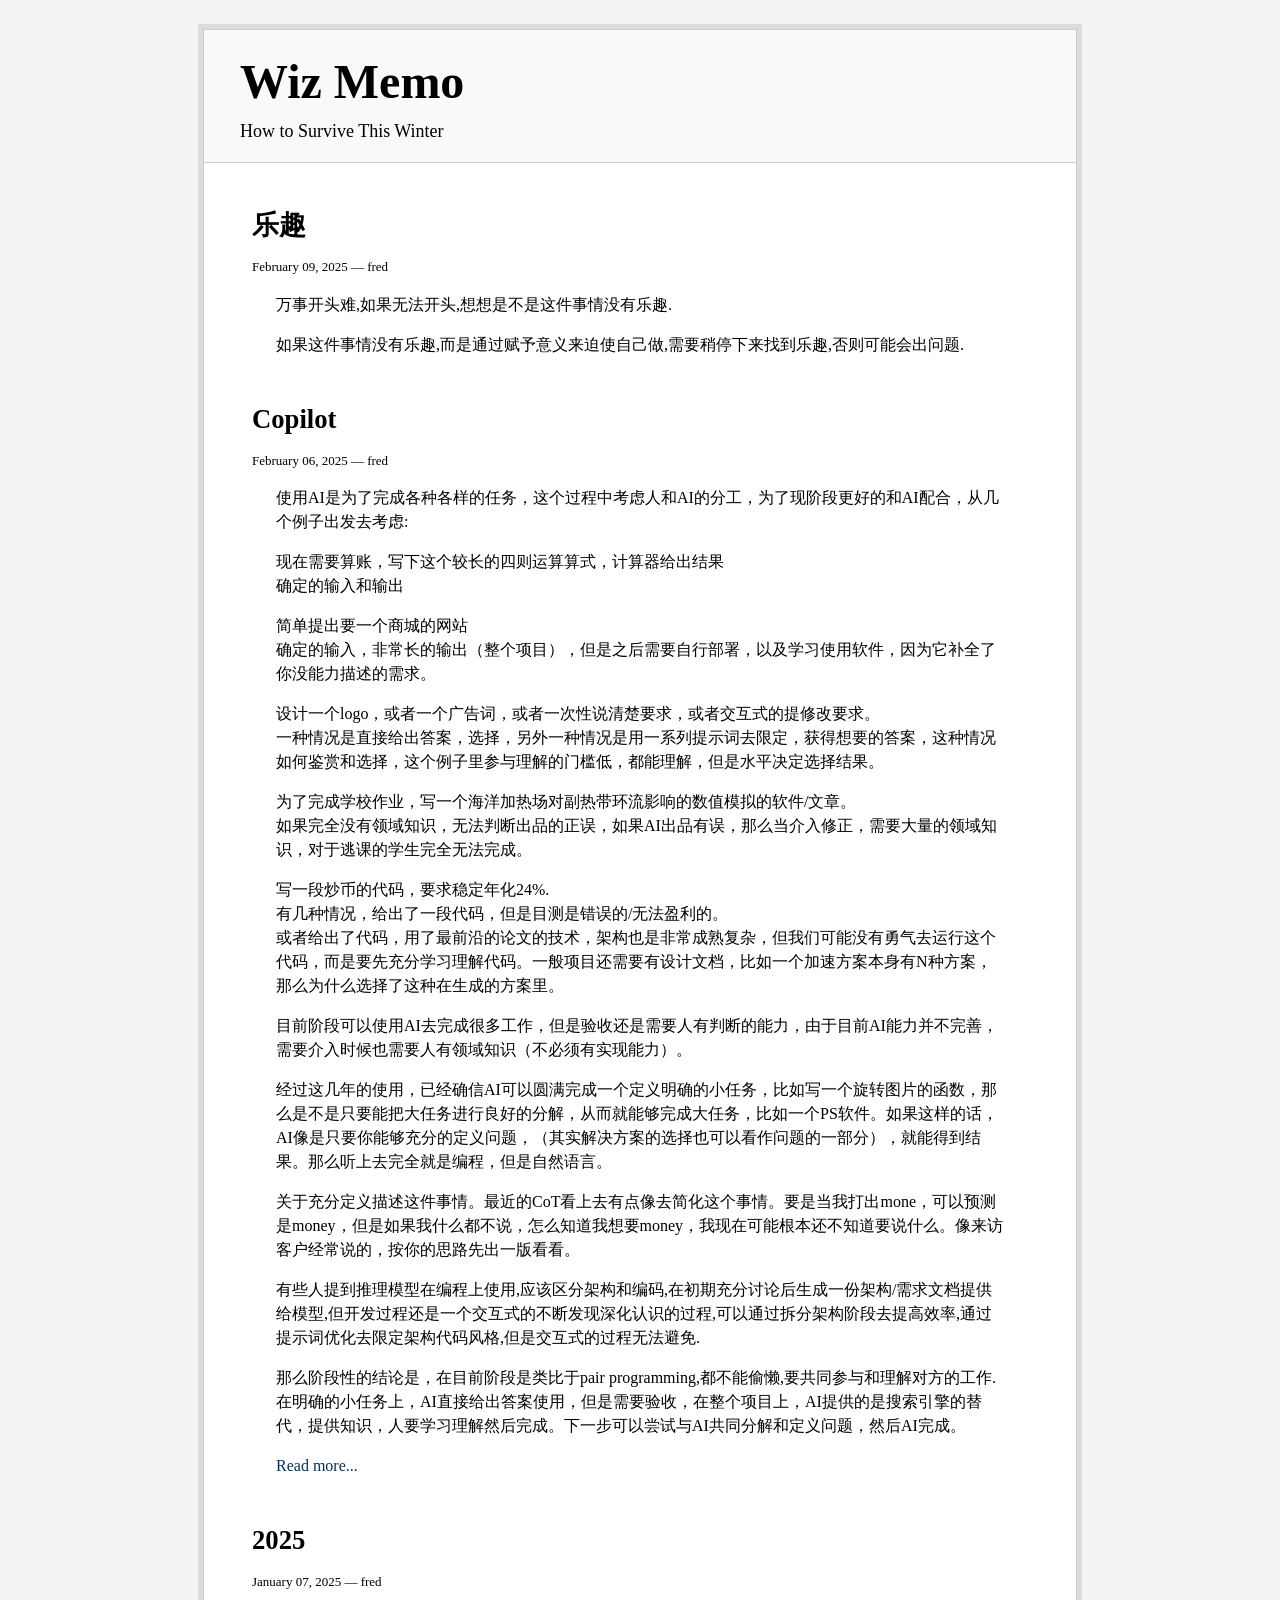
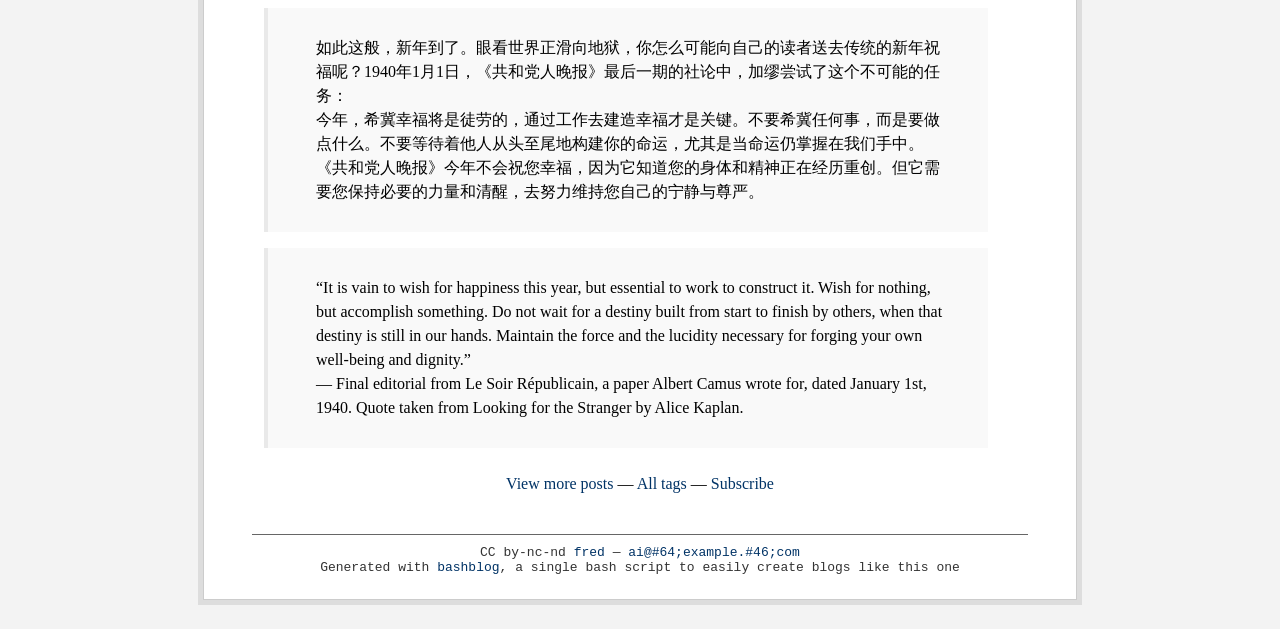
<file: index.html>
<!DOCTYPE html PUBLIC "-//W3C//DTD XHTML 1.0 Strict//EN" "http://www.w3.org/TR/xhtml1/DTD/xhtml1-strict.dtd">
<html xmlns="http://www.w3.org/1999/xhtml"><head>
<meta http-equiv="Content-type" content="text/html;charset=UTF-8" />
<meta name="viewport" content="width=device-width, initial-scale=1.0" />
<link rel="stylesheet" href="main.css" type="text/css" />
<link rel="stylesheet" href="blog.css" type="text/css" />
<link rel="alternate" type="application/rss+xml" title="Subscribe to this page..." href="feed.rss" />
<title>Wiz Memo</title>
</head><body>
<div id="divbodyholder">
<div class="headerholder"><div class="header">
<div id="title">
<h1 class="nomargin"><a class="ablack" href="https://fredwong46.github.io/index.html">Wiz Memo</a></h1>
<div id="description">How to Survive This Winter</div>
</div></div></div>
<div id="divbody"><div class="content">
<h3><a class="ablack" href="le-qu-.html">
乐趣
</a></h3>
<!-- bashblog_timestamp: #202502092246.32# -->
<div class="subtitle">February 09, 2025 &mdash; 
fred
</div>
<!-- text begin -->
<p>万事开头难,如果无法开头,想想是不是这件事情没有乐趣.</p>
<p>如果这件事情没有乐趣,而是通过赋予意义来迫使自己做,需要稍停下来找到乐趣,否则可能会出问题.</p>

<!-- text end -->
<h3><a class="ablack" href="copilot-.html">
Copilot
</a></h3>
<!-- bashblog_timestamp: #202502062246.30# -->
<div class="subtitle">February 06, 2025 &mdash; 
fred
</div>
<!-- text begin -->
<p>使用AI是为了完成各种各样的任务，这个过程中考虑人和AI的分工，为了现阶段更好的和AI配合，从几个例子出发去考虑:</p>
<p>现在需要算账，写下这个较长的四则运算算式，计算器给出结果<br />
确定的输入和输出</p>
<p>简单提出要一个商城的网站<br />
确定的输入，非常长的输出（整个项目），但是之后需要自行部署，以及学习使用软件，因为它补全了你没能力描述的需求。</p>
<p>设计一个logo，或者一个广告词，或者一次性说清楚要求，或者交互式的提修改要求。<br />
一种情况是直接给出答案，选择，另外一种情况是用一系列提示词去限定，获得想要的答案，这种情况如何鉴赏和选择，这个例子里参与理解的门槛低，都能理解，但是水平决定选择结果。</p>
<p>为了完成学校作业，写一个海洋加热场对副热带环流影响的数值模拟的软件/文章。<br />
如果完全没有领域知识，无法判断出品的正误，如果AI出品有误，那么当介入修正，需要大量的领域知识，对于逃课的学生完全无法完成。</p>
<p>写一段炒币的代码，要求稳定年化24%.<br />
有几种情况，给出了一段代码，但是目测是错误的/无法盈利的。<br />
或者给出了代码，用了最前沿的论文的技术，架构也是非常成熟复杂，但我们可能没有勇气去运行这个代码，而是要先充分学习理解代码。一般项目还需要有设计文档，比如一个加速方案本身有N种方案，那么为什么选择了这种在生成的方案里。</p>
<p>目前阶段可以使用AI去完成很多工作，但是验收还是需要人有判断的能力，由于目前AI能力并不完善，需要介入时候也需要人有领域知识（不必须有实现能力）。</p>
<p>经过这几年的使用，已经确信AI可以圆满完成一个定义明确的小任务，比如写一个旋转图片的函数，那么是不是只要能把大任务进行良好的分解，从而就能够完成大任务，比如一个PS软件。如果这样的话，AI像是只要你能够充分的定义问题，（其实解决方案的选择也可以看作问题的一部分），就能得到结果。那么听上去完全就是编程，但是自然语言。</p>
<p>关于充分定义描述这件事情。最近的CoT看上去有点像去简化这个事情。要是当我打出mone，可以预测是money，但是如果我什么都不说，怎么知道我想要money，我现在可能根本还不知道要说什么。像来访客户经常说的，按你的思路先出一版看看。</p>
<p>有些人提到推理模型在编程上使用,应该区分架构和编码,在初期充分讨论后生成一份架构/需求文档提供给模型,但开发过程还是一个交互式的不断发现深化认识的过程,可以通过拆分架构阶段去提高效率,通过提示词优化去限定架构代码风格,但是交互式的过程无法避免.</p>
<p>那么阶段性的结论是，在目前阶段是类比于pair programming,都不能偷懒,要共同参与和理解对方的工作.在明确的小任务上，AI直接给出答案使用，但是需要验收，在整个项目上，AI提供的是搜索引擎的替代，提供知识，人要学习理解然后完成。下一步可以尝试与AI共同分解和定义问题，然后AI完成。</p>
<p class="readmore"><a href="./copilot-.html">Read more...</a></p>
<h3><a class="ablack" href="2025.html">
2025
</a></h3>
<!-- bashblog_timestamp: #202501072156.27# -->
<div class="subtitle">January 07, 2025 &mdash; 
fred
</div>
<!-- text begin -->
<blockquote>
<p>如此这般，新年到了。眼看世界正滑向地狱，你怎么可能向自己的读者送去传统的新年祝福呢？1940年1月1日，《共和党人晚报》最后一期的社论中，加缪尝试了这个不可能的任务：<br />
今年，希冀幸福将是徒劳的，通过工作去建造幸福才是关键。不要希冀任何事，而是要做点什么。不要等待着他人从头至尾地构建你的命运，尤其是当命运仍掌握在我们手中。《共和党人晚报》今年不会祝您幸福，因为它知道您的身体和精神正在经历重创。但它需要您保持必要的力量和清醒，去努力维持您自己的宁静与尊严。</p>
</blockquote>
<blockquote>
<p>“It is vain to wish for happiness this year, but essential to work to construct it. Wish for nothing, but accomplish something. Do not wait for a destiny built from start to finish by others, when that destiny is still in our hands. Maintain the force and the lucidity necessary for forging your own well-being and dignity.”<br />
— Final editorial from Le Soir Républicain, a paper Albert Camus wrote for, dated January 1st, 1940. Quote taken from Looking for the Stranger by Alice Kaplan.</p>
</blockquote>


<!-- text end -->
<div id="all_posts"><a href="all_posts.html">View more posts</a> &mdash; <a href="all_tags.html">All tags</a> &mdash; <a href="feed.rss">Subscribe</a></div>
</div>
<div id="footer">CC by-nc-nd <a href="http://twitter.com/example">fred</a> &mdash; <a href="mailto:ai@#64;example.#46;com">ai@#64;example.#46;com</a><br/>
Generated with <a href="https://github.com/cfenollosa/bashblog">bashblog</a>, a single bash script to easily create blogs like this one</div>
</div></div>
</body></html>
</file>
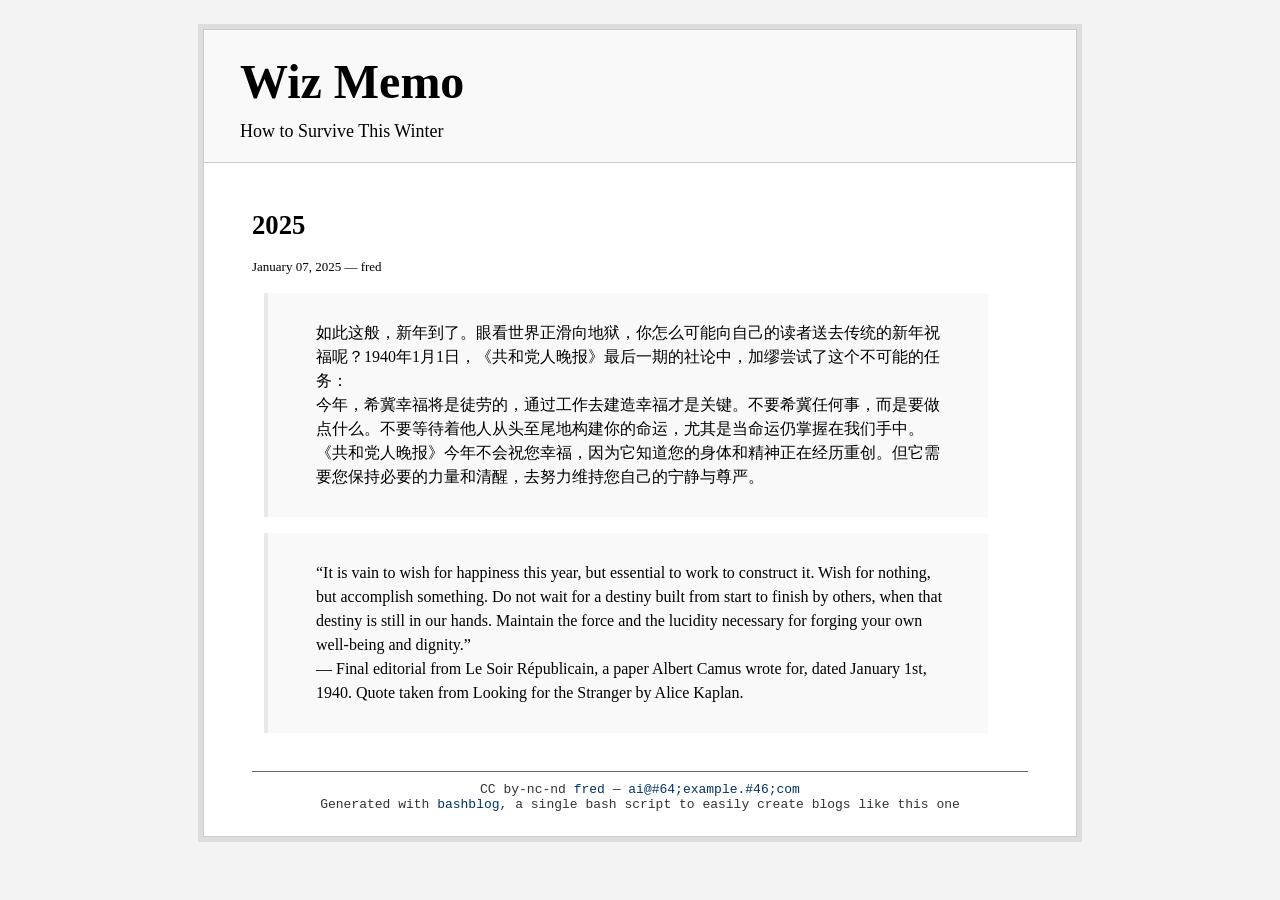
<file: 2025.html>
<!DOCTYPE html PUBLIC "-//W3C//DTD XHTML 1.0 Strict//EN" "http://www.w3.org/TR/xhtml1/DTD/xhtml1-strict.dtd">
<html xmlns="http://www.w3.org/1999/xhtml"><head>
<meta http-equiv="Content-type" content="text/html;charset=UTF-8" />
<meta name="viewport" content="width=device-width, initial-scale=1.0" />
<link rel="stylesheet" href="main.css" type="text/css" />
<link rel="stylesheet" href="blog.css" type="text/css" />
<link rel="alternate" type="application/rss+xml" title="Subscribe to this page..." href="feed.rss" />
<title>2025</title>
</head><body>
<div id="divbodyholder">
<div class="headerholder"><div class="header">
<div id="title">
<h1 class="nomargin"><a class="ablack" href="http://example.com/blog/index.html">Wiz Memo</a></h1>
<div id="description">How to Survive This Winter</div>
</div></div></div>
<div id="divbody"><div class="content">
<!-- entry begin -->
<h3><a class="ablack" href="2025.html">
2025
</a></h3>
<!-- bashblog_timestamp: #202501072156.27# -->
<div class="subtitle">January 07, 2025 &mdash; 
fred
</div>
<!-- text begin -->
<blockquote>
<p>如此这般，新年到了。眼看世界正滑向地狱，你怎么可能向自己的读者送去传统的新年祝福呢？1940年1月1日，《共和党人晚报》最后一期的社论中，加缪尝试了这个不可能的任务：<br />
今年，希冀幸福将是徒劳的，通过工作去建造幸福才是关键。不要希冀任何事，而是要做点什么。不要等待着他人从头至尾地构建你的命运，尤其是当命运仍掌握在我们手中。《共和党人晚报》今年不会祝您幸福，因为它知道您的身体和精神正在经历重创。但它需要您保持必要的力量和清醒，去努力维持您自己的宁静与尊严。</p>
</blockquote>
<blockquote>
<p>“It is vain to wish for happiness this year, but essential to work to construct it. Wish for nothing, but accomplish something. Do not wait for a destiny built from start to finish by others, when that destiny is still in our hands. Maintain the force and the lucidity necessary for forging your own well-being and dignity.”<br />
— Final editorial from Le Soir Républicain, a paper Albert Camus wrote for, dated January 1st, 1940. Quote taken from Looking for the Stranger by Alice Kaplan.</p>
</blockquote>


<!-- text end -->
<!-- entry end -->
</div>
<div id="footer">CC by-nc-nd <a href="http://twitter.com/example">fred</a> &mdash; <a href="mailto:ai@#64;example.#46;com">ai@#64;example.#46;com</a><br/>
Generated with <a href="https://github.com/cfenollosa/bashblog">bashblog</a>, a single bash script to easily create blogs like this one</div>
</div></div>
</body></html>
</file>
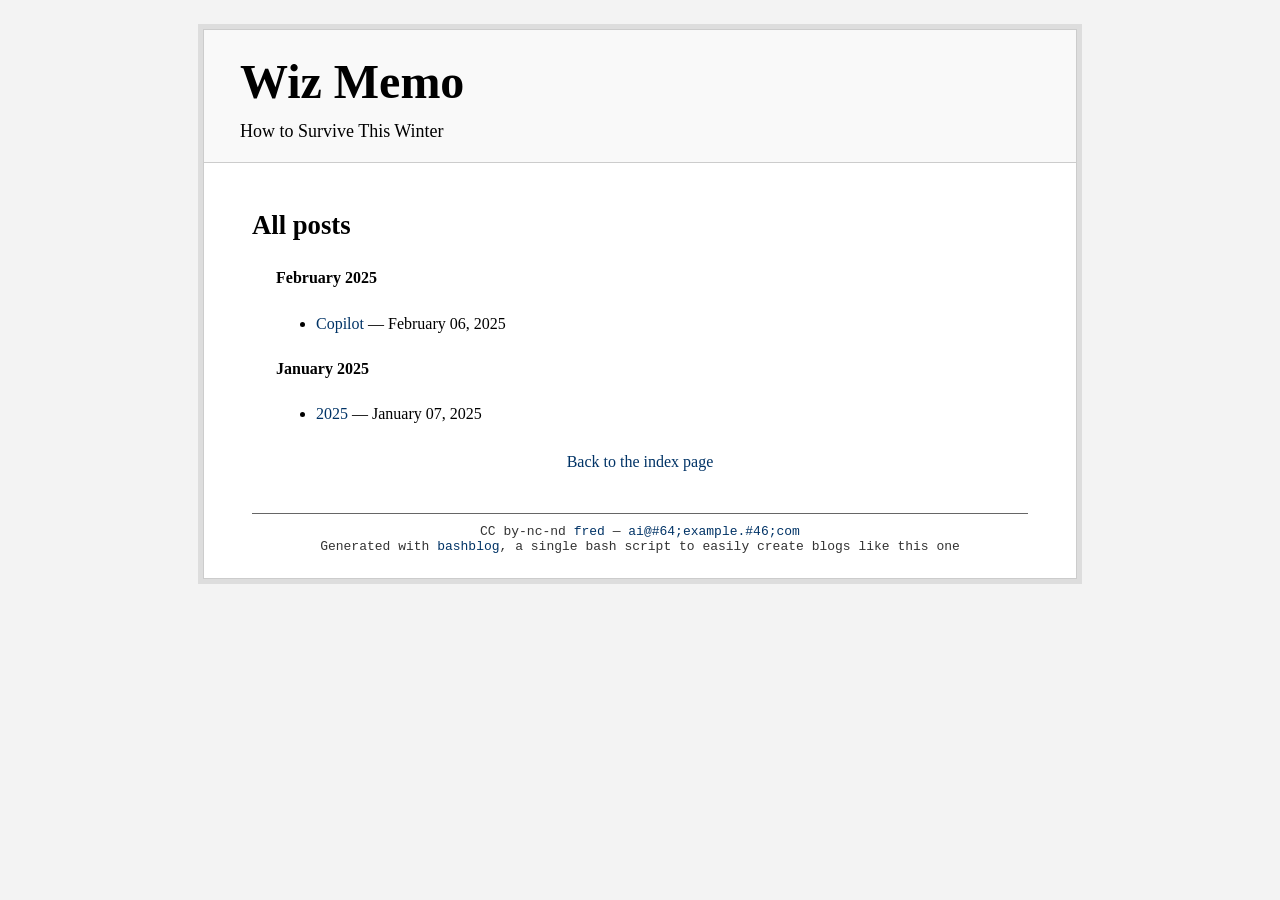
<file: all_posts.html>
<!DOCTYPE html PUBLIC "-//W3C//DTD XHTML 1.0 Strict//EN" "http://www.w3.org/TR/xhtml1/DTD/xhtml1-strict.dtd">
<html xmlns="http://www.w3.org/1999/xhtml"><head>
<meta http-equiv="Content-type" content="text/html;charset=UTF-8" />
<meta name="viewport" content="width=device-width, initial-scale=1.0" />
<link rel="stylesheet" href="main.css" type="text/css" />
<link rel="stylesheet" href="blog.css" type="text/css" />
<link rel="alternate" type="application/rss+xml" title="Subscribe to this page..." href="feed.rss" />
<title>Wiz Memo &mdash; All posts</title>
</head><body>
<div id="divbodyholder">
<div class="headerholder"><div class="header">
<div id="title">
<h1 class="nomargin"><a class="ablack" href="https://fredwong46.github.io/index.html">Wiz Memo</a></h1>
<div id="description">How to Survive This Winter</div>
</div></div></div>
<div id="divbody"><div class="content">
<h3>All posts</h3>
<h4 class='allposts_header'>February 2025</h4>
<ul>
<li><a href="./copilot-.html">Copilot</a> &mdash; February 06, 2025</li>
</ul>
<h4 class='allposts_header'>January 2025</h4>
<ul>
<li><a href="./2025.html">2025</a> &mdash; January 07, 2025</li>
</ul>
<div id="all_posts"><a href="./index.html">Back to the index page</a></div>
</div>
<div id="footer">CC by-nc-nd <a href="http://twitter.com/example">fred</a> &mdash; <a href="mailto:ai@#64;example.#46;com">ai@#64;example.#46;com</a><br/>
Generated with <a href="https://github.com/cfenollosa/bashblog">bashblog</a>, a single bash script to easily create blogs like this one</div>
</div></div>
</body></html>
</file>
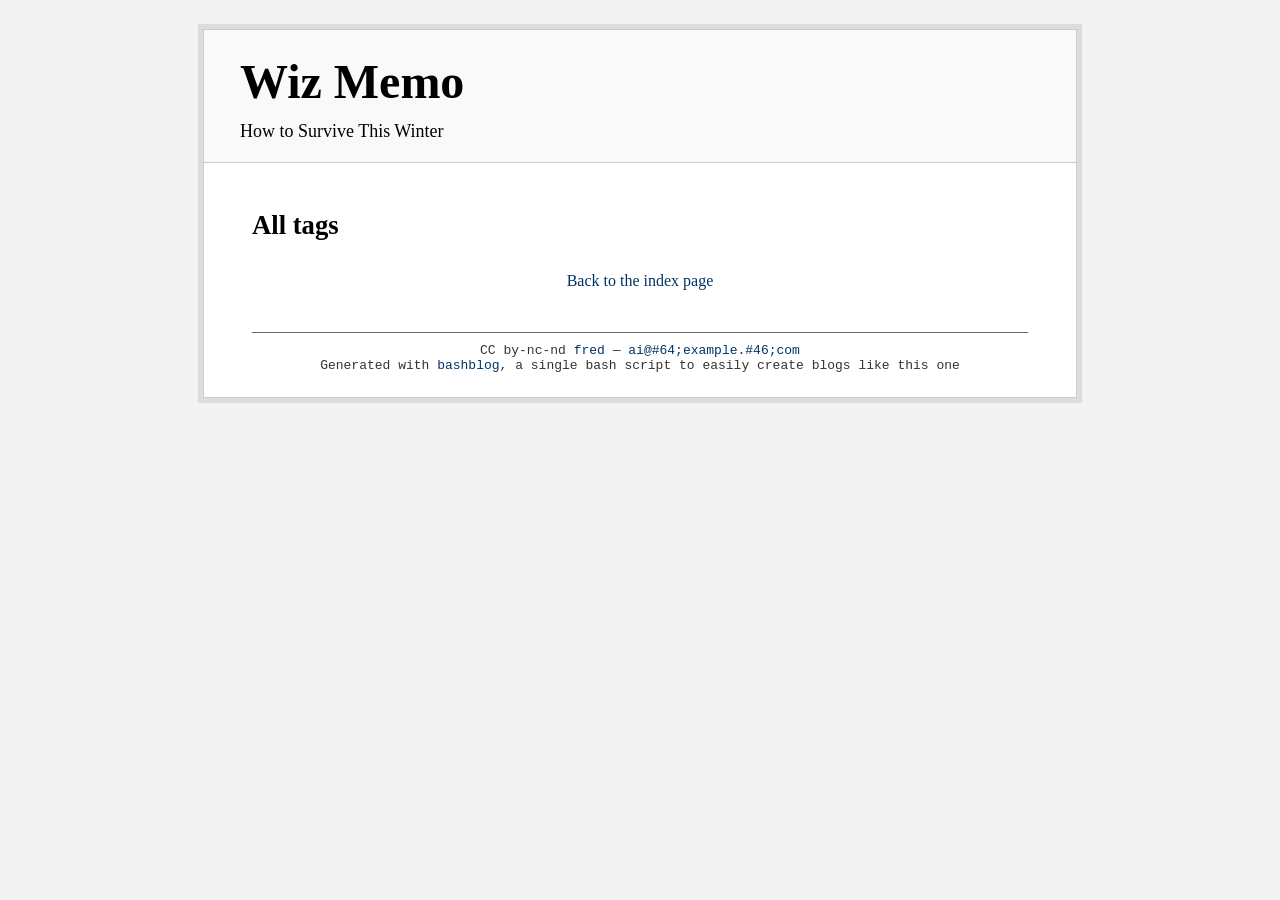
<file: all_tags.html>
<!DOCTYPE html PUBLIC "-//W3C//DTD XHTML 1.0 Strict//EN" "http://www.w3.org/TR/xhtml1/DTD/xhtml1-strict.dtd">
<html xmlns="http://www.w3.org/1999/xhtml"><head>
<meta http-equiv="Content-type" content="text/html;charset=UTF-8" />
<meta name="viewport" content="width=device-width, initial-scale=1.0" />
<link rel="stylesheet" href="main.css" type="text/css" />
<link rel="stylesheet" href="blog.css" type="text/css" />
<link rel="alternate" type="application/rss+xml" title="Subscribe to this page..." href="feed.rss" />
<title>Wiz Memo &mdash; All tags</title>
</head><body>
<div id="divbodyholder">
<div class="headerholder"><div class="header">
<div id="title">
<h1 class="nomargin"><a class="ablack" href="https://fredwong46.github.io/index.html">Wiz Memo</a></h1>
<div id="description">How to Survive This Winter</div>
</div></div></div>
<div id="divbody"><div class="content">
<h3>All tags</h3>
<ul>
</ul>
<div id="all_posts"><a href="./index.html">Back to the index page</a></div>
</div>
<div id="footer">CC by-nc-nd <a href="http://twitter.com/example">fred</a> &mdash; <a href="mailto:ai@#64;example.#46;com">ai@#64;example.#46;com</a><br/>
Generated with <a href="https://github.com/cfenollosa/bashblog">bashblog</a>, a single bash script to easily create blogs like this one</div>
</div></div>
</body></html>
</file>
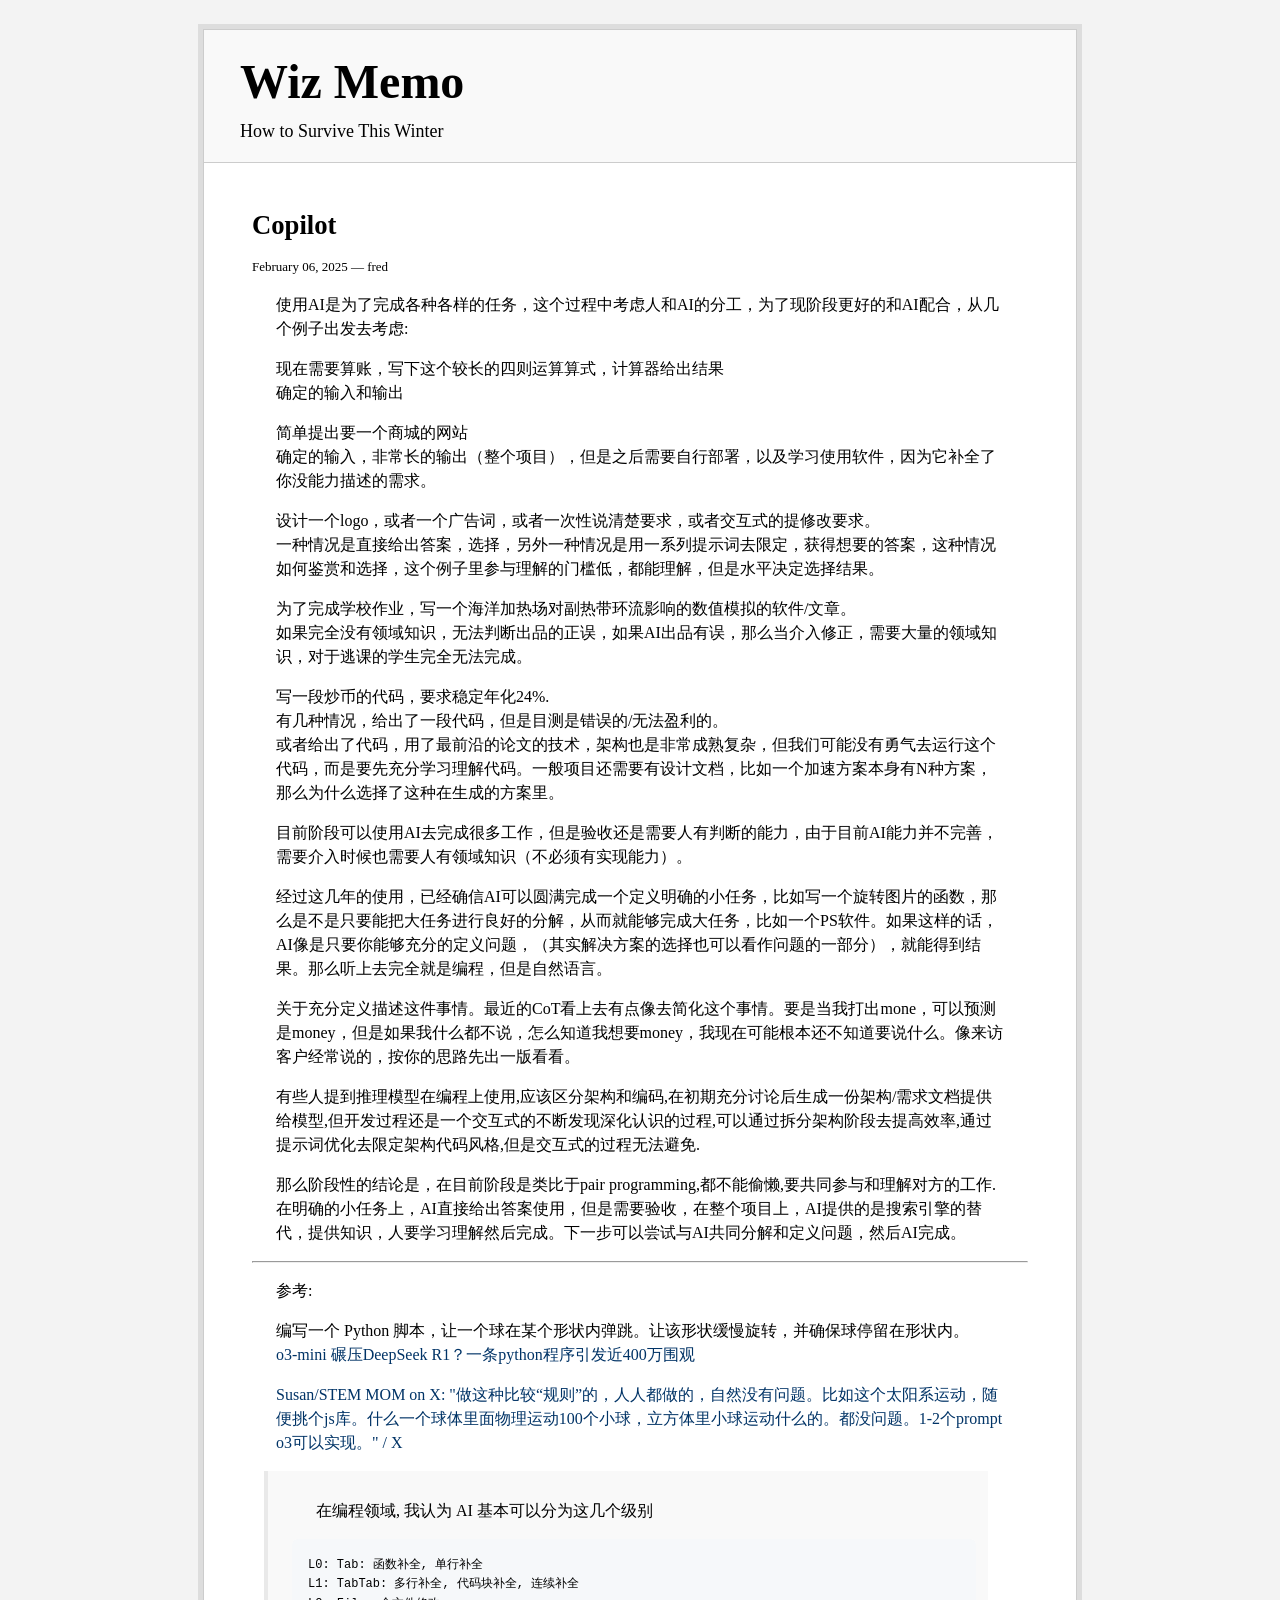
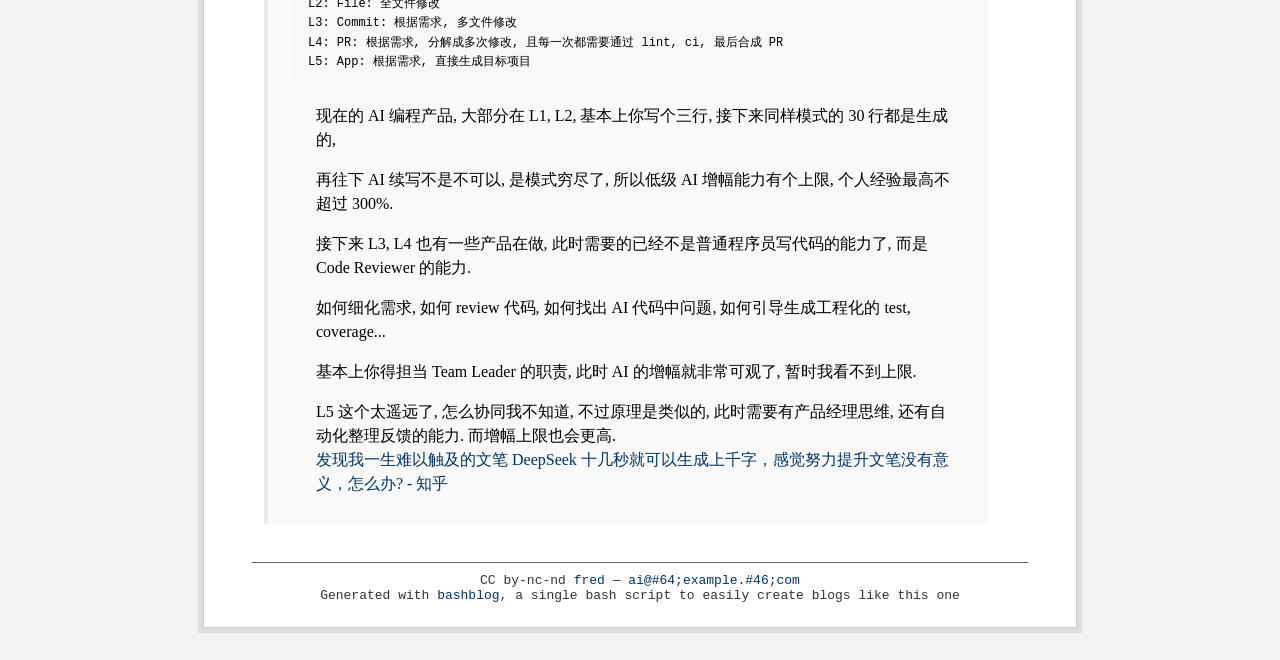
<file: copilot-.html>
<!DOCTYPE html PUBLIC "-//W3C//DTD XHTML 1.0 Strict//EN" "http://www.w3.org/TR/xhtml1/DTD/xhtml1-strict.dtd">
<html xmlns="http://www.w3.org/1999/xhtml"><head>
<meta http-equiv="Content-type" content="text/html;charset=UTF-8" />
<meta name="viewport" content="width=device-width, initial-scale=1.0" />
<link rel="stylesheet" href="main.css" type="text/css" />
<link rel="stylesheet" href="blog.css" type="text/css" />
<link rel="alternate" type="application/rss+xml" title="Subscribe to this page..." href="feed.rss" />
<title>Copilot</title>
</head><body>
<div id="divbodyholder">
<div class="headerholder"><div class="header">
<div id="title">
<h1 class="nomargin"><a class="ablack" href="https://fredwong46.github.io/index.html">Wiz Memo</a></h1>
<div id="description">How to Survive This Winter</div>
</div></div></div>
<div id="divbody"><div class="content">
<!-- entry begin -->
<h3><a class="ablack" href="copilot-.html">
Copilot
</a></h3>
<!-- bashblog_timestamp: #202502062246.30# -->
<div class="subtitle">February 06, 2025 &mdash; 
fred
</div>
<!-- text begin -->
<p>使用AI是为了完成各种各样的任务，这个过程中考虑人和AI的分工，为了现阶段更好的和AI配合，从几个例子出发去考虑:</p>
<p>现在需要算账，写下这个较长的四则运算算式，计算器给出结果<br />
确定的输入和输出</p>
<p>简单提出要一个商城的网站<br />
确定的输入，非常长的输出（整个项目），但是之后需要自行部署，以及学习使用软件，因为它补全了你没能力描述的需求。</p>
<p>设计一个logo，或者一个广告词，或者一次性说清楚要求，或者交互式的提修改要求。<br />
一种情况是直接给出答案，选择，另外一种情况是用一系列提示词去限定，获得想要的答案，这种情况如何鉴赏和选择，这个例子里参与理解的门槛低，都能理解，但是水平决定选择结果。</p>
<p>为了完成学校作业，写一个海洋加热场对副热带环流影响的数值模拟的软件/文章。<br />
如果完全没有领域知识，无法判断出品的正误，如果AI出品有误，那么当介入修正，需要大量的领域知识，对于逃课的学生完全无法完成。</p>
<p>写一段炒币的代码，要求稳定年化24%.<br />
有几种情况，给出了一段代码，但是目测是错误的/无法盈利的。<br />
或者给出了代码，用了最前沿的论文的技术，架构也是非常成熟复杂，但我们可能没有勇气去运行这个代码，而是要先充分学习理解代码。一般项目还需要有设计文档，比如一个加速方案本身有N种方案，那么为什么选择了这种在生成的方案里。</p>
<p>目前阶段可以使用AI去完成很多工作，但是验收还是需要人有判断的能力，由于目前AI能力并不完善，需要介入时候也需要人有领域知识（不必须有实现能力）。</p>
<p>经过这几年的使用，已经确信AI可以圆满完成一个定义明确的小任务，比如写一个旋转图片的函数，那么是不是只要能把大任务进行良好的分解，从而就能够完成大任务，比如一个PS软件。如果这样的话，AI像是只要你能够充分的定义问题，（其实解决方案的选择也可以看作问题的一部分），就能得到结果。那么听上去完全就是编程，但是自然语言。</p>
<p>关于充分定义描述这件事情。最近的CoT看上去有点像去简化这个事情。要是当我打出mone，可以预测是money，但是如果我什么都不说，怎么知道我想要money，我现在可能根本还不知道要说什么。像来访客户经常说的，按你的思路先出一版看看。</p>
<p>有些人提到推理模型在编程上使用,应该区分架构和编码,在初期充分讨论后生成一份架构/需求文档提供给模型,但开发过程还是一个交互式的不断发现深化认识的过程,可以通过拆分架构阶段去提高效率,通过提示词优化去限定架构代码风格,但是交互式的过程无法避免.</p>
<p>那么阶段性的结论是，在目前阶段是类比于pair programming,都不能偷懒,要共同参与和理解对方的工作.在明确的小任务上，AI直接给出答案使用，但是需要验收，在整个项目上，AI提供的是搜索引擎的替代，提供知识，人要学习理解然后完成。下一步可以尝试与AI共同分解和定义问题，然后AI完成。</p>
<hr />
<p>参考:</p>
<p>编写一个 Python 脚本，让一个球在某个形状内弹跳。让该形状缓慢旋转，并确保球停留在形状内。<br />
<a href="https://mp.weixin.qq.com/s/zzd8_rbk7IBsBWKmy-oQYg">o3-mini 碾压DeepSeek R1？一条python程序引发近400万围观</a></p>
<p><a href="https://x.com/feltanimalworld/status/1886071396180062341">Susan/STEM MOM on X: &quot;做这种比较“规则”的，人人都做的，自然没有问题。比如这个太阳系运动，随便挑个js库。什么一个球体里面物理运动100个小球，立方体里小球运动什么的。都没问题。1-2个prompt o3可以实现。&quot; / X</a></p>
<blockquote>
<p>在编程领域, 我认为 AI 基本可以分为这几个级别</p>
<pre><code>L0: Tab: 函数补全, 单行补全
L1: TabTab: 多行补全, 代码块补全, 连续补全
L2: File: 全文件修改
L3: Commit: 根据需求, 多文件修改
L4: PR: 根据需求, 分解成多次修改, 且每一次都需要通过 lint, ci, 最后合成 PR
L5: App: 根据需求, 直接生成目标项目
</code></pre>
<p>现在的 AI 编程产品, 大部分在 L1, L2, 基本上你写个三行, 接下来同样模式的 30 行都是生成的,</p>
<p>再往下 AI 续写不是不可以, 是模式穷尽了, 所以低级 AI 增幅能力有个上限, 个人经验最高不超过 300%.</p>
<p>接下来 L3, L4 也有一些产品在做, 此时需要的已经不是普通程序员写代码的能力了, 而是 Code Reviewer 的能力.</p>
<p>如何细化需求, 如何 review 代码, 如何找出 AI 代码中问题, 如何引导生成工程化的 test, coverage...</p>
<p>基本上你得担当 Team Leader 的职责, 此时 AI 的增幅就非常可观了, 暂时我看不到上限.</p>
<p>L5 这个太遥远了, 怎么协同我不知道, 不过原理是类似的, 此时需要有产品经理思维, 还有自动化整理反馈的能力. 而增幅上限也会更高.<br />
<a href="https://www.zhihu.com/question/11067457870/answer/91820452555">发现我一生难以触及的文笔 DeepSeek 十几秒就可以生成上千字，感觉努力提升文笔没有意义，怎么办? - 知乎</a></p>
</blockquote>

<!-- text end -->
<!-- entry end -->
</div>
<div id="footer">CC by-nc-nd <a href="http://twitter.com/example">fred</a> &mdash; <a href="mailto:ai@#64;example.#46;com">ai@#64;example.#46;com</a><br/>
Generated with <a href="https://github.com/cfenollosa/bashblog">bashblog</a>, a single bash script to easily create blogs like this one</div>
</div></div>
</body></html>
</file>
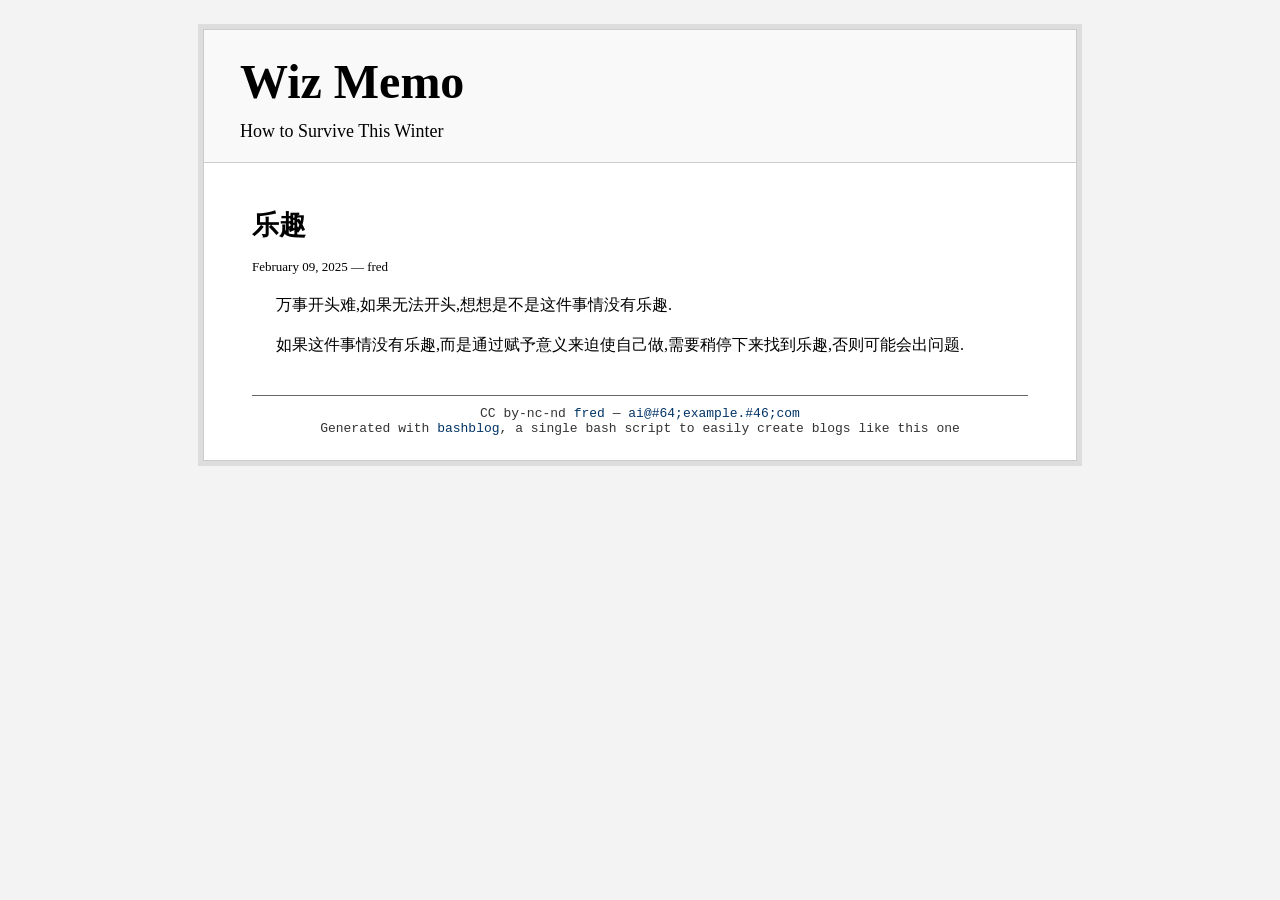
<file: le-qu-.html>
<!DOCTYPE html PUBLIC "-//W3C//DTD XHTML 1.0 Strict//EN" "http://www.w3.org/TR/xhtml1/DTD/xhtml1-strict.dtd">
<html xmlns="http://www.w3.org/1999/xhtml"><head>
<meta http-equiv="Content-type" content="text/html;charset=UTF-8" />
<meta name="viewport" content="width=device-width, initial-scale=1.0" />
<link rel="stylesheet" href="main.css" type="text/css" />
<link rel="stylesheet" href="blog.css" type="text/css" />
<link rel="alternate" type="application/rss+xml" title="Subscribe to this page..." href="feed.rss" />
<title>乐趣</title>
</head><body>
<div id="divbodyholder">
<div class="headerholder"><div class="header">
<div id="title">
<h1 class="nomargin"><a class="ablack" href="https://fredwong46.github.io/index.html">Wiz Memo</a></h1>
<div id="description">How to Survive This Winter</div>
</div></div></div>
<div id="divbody"><div class="content">
<!-- entry begin -->
<h3><a class="ablack" href="le-qu-.html">
乐趣
</a></h3>
<!-- bashblog_timestamp: #202502092246.32# -->
<div class="subtitle">February 09, 2025 &mdash; 
fred
</div>
<!-- text begin -->
<p>万事开头难,如果无法开头,想想是不是这件事情没有乐趣.</p>
<p>如果这件事情没有乐趣,而是通过赋予意义来迫使自己做,需要稍停下来找到乐趣,否则可能会出问题.</p>

<!-- text end -->
<!-- entry end -->
</div>
<div id="footer">CC by-nc-nd <a href="http://twitter.com/example">fred</a> &mdash; <a href="mailto:ai@#64;example.#46;com">ai@#64;example.#46;com</a><br/>
Generated with <a href="https://github.com/cfenollosa/bashblog">bashblog</a>, a single bash script to easily create blogs like this one</div>
</div></div>
</body></html>
</file>
<file: main.css>
body{font-family:Georgia,"Times New Roman",Times,serif;margin:0;padding:0;background-color:#F3F3F3;}
        #divbodyholder{padding:5px;background-color:#DDD;width:100%;max-width:874px;margin:24px auto;}
        #divbody{border:solid 1px #ccc;background-color:#fff;padding:0px 48px 24px 48px;top:0;}
        .headerholder{background-color:#f9f9f9;border-top:solid 1px #ccc;border-left:solid 1px #ccc;border-right:solid 1px #ccc;}
        .header{width:100%;max-width:800px;margin:0px auto;padding-top:24px;padding-bottom:8px;}
        .content{margin-bottom:5%;line-height:1.5}
        .nomargin{margin:0;}
        .description{margin-top:10px;border-top:solid 1px #666;padding:10px 0;}
        h3{font-size:20pt;width:100%;font-weight:bold;margin-top:32px;margin-bottom:0;}
        .clear{clear:both;}
        #footer{padding-top:10px;border-top:solid 1px #666;color:#333333;text-align:center;font-size:small;font-family:"Courier New","Courier",monospace;}
        a{text-decoration:none;color:#003366 !important;}
        a:visited{text-decoration:none;color:#336699 !important;}
        blockquote{background-color:#f9f9f9;border-left:solid 4px #e9e9e9;margin-left:12px;padding:12px 12px 12px 24px;}
        blockquote img{margin:12px 0px;}
        blockquote iframe{margin:12px 0px;}
        pre { background: #f6f8fa; padding: 16px; border-radius: 6px; overflow: auto; }
        code { font-family: Consolas, Monaco, Courier New, monospace; font-size: 12px; }
        ol { padding-left: 0; margin-left: 0; list-style-position: inside; }
</file>
<file: blog.css>
#title{font-size: x-large;}
        a.ablack{color:black !important;}
        li{margin-bottom:8px;}
        ul,ol{margin-left:24px;margin-right:24px;}
        #all_posts{margin-top:24px;text-align:center;}
        .subtitle{font-size:small;margin:12px 0px;}
        .content p{margin-left:24px;margin-right:24px;}
        h1{margin-bottom:12px !important;}
        #description{font-size:large;margin-bottom:12px;}
        h3{margin-top:42px;margin-bottom:8px;}
        h4{margin-left:24px;margin-right:24px;}
        img{max-width:100%;}
        #twitter{line-height:20px;vertical-align:top;text-align:right;font-style:italic;color:#333;margin-top:24px;font-size:14px;}
</file>
